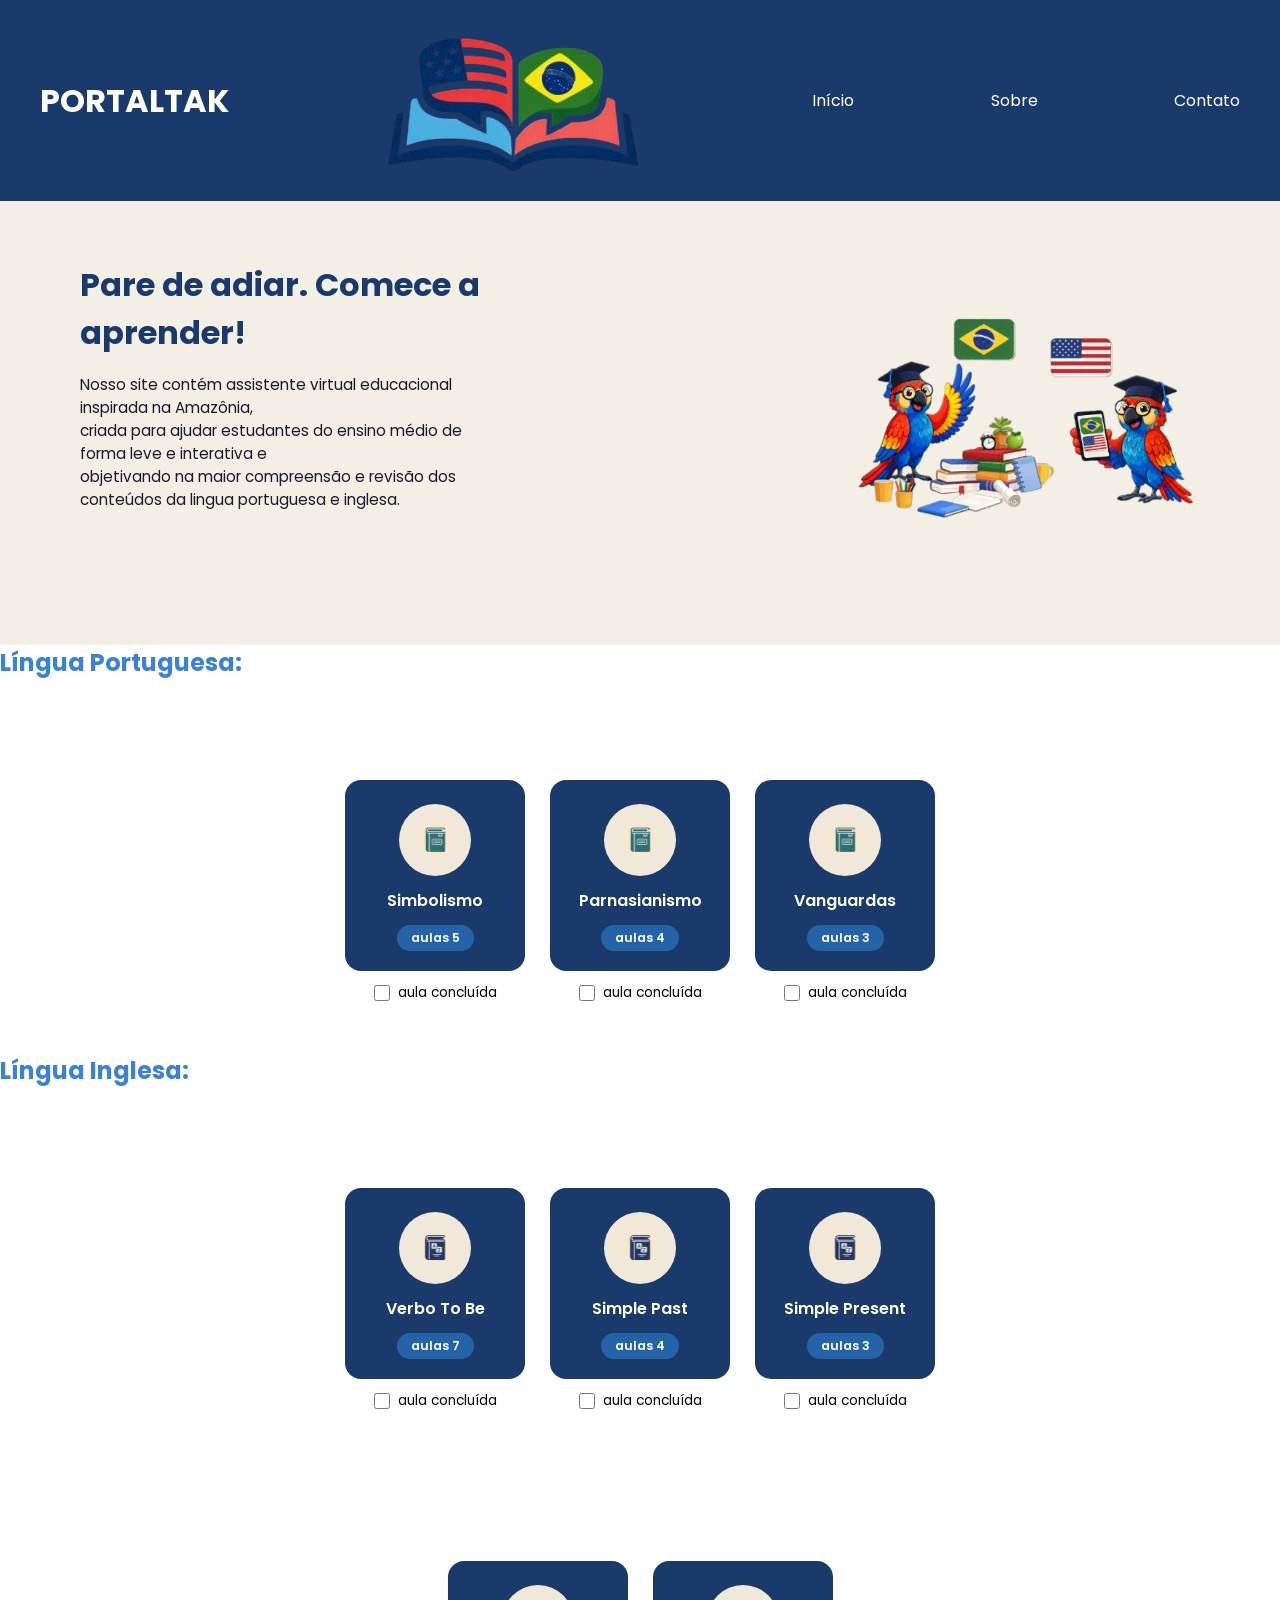
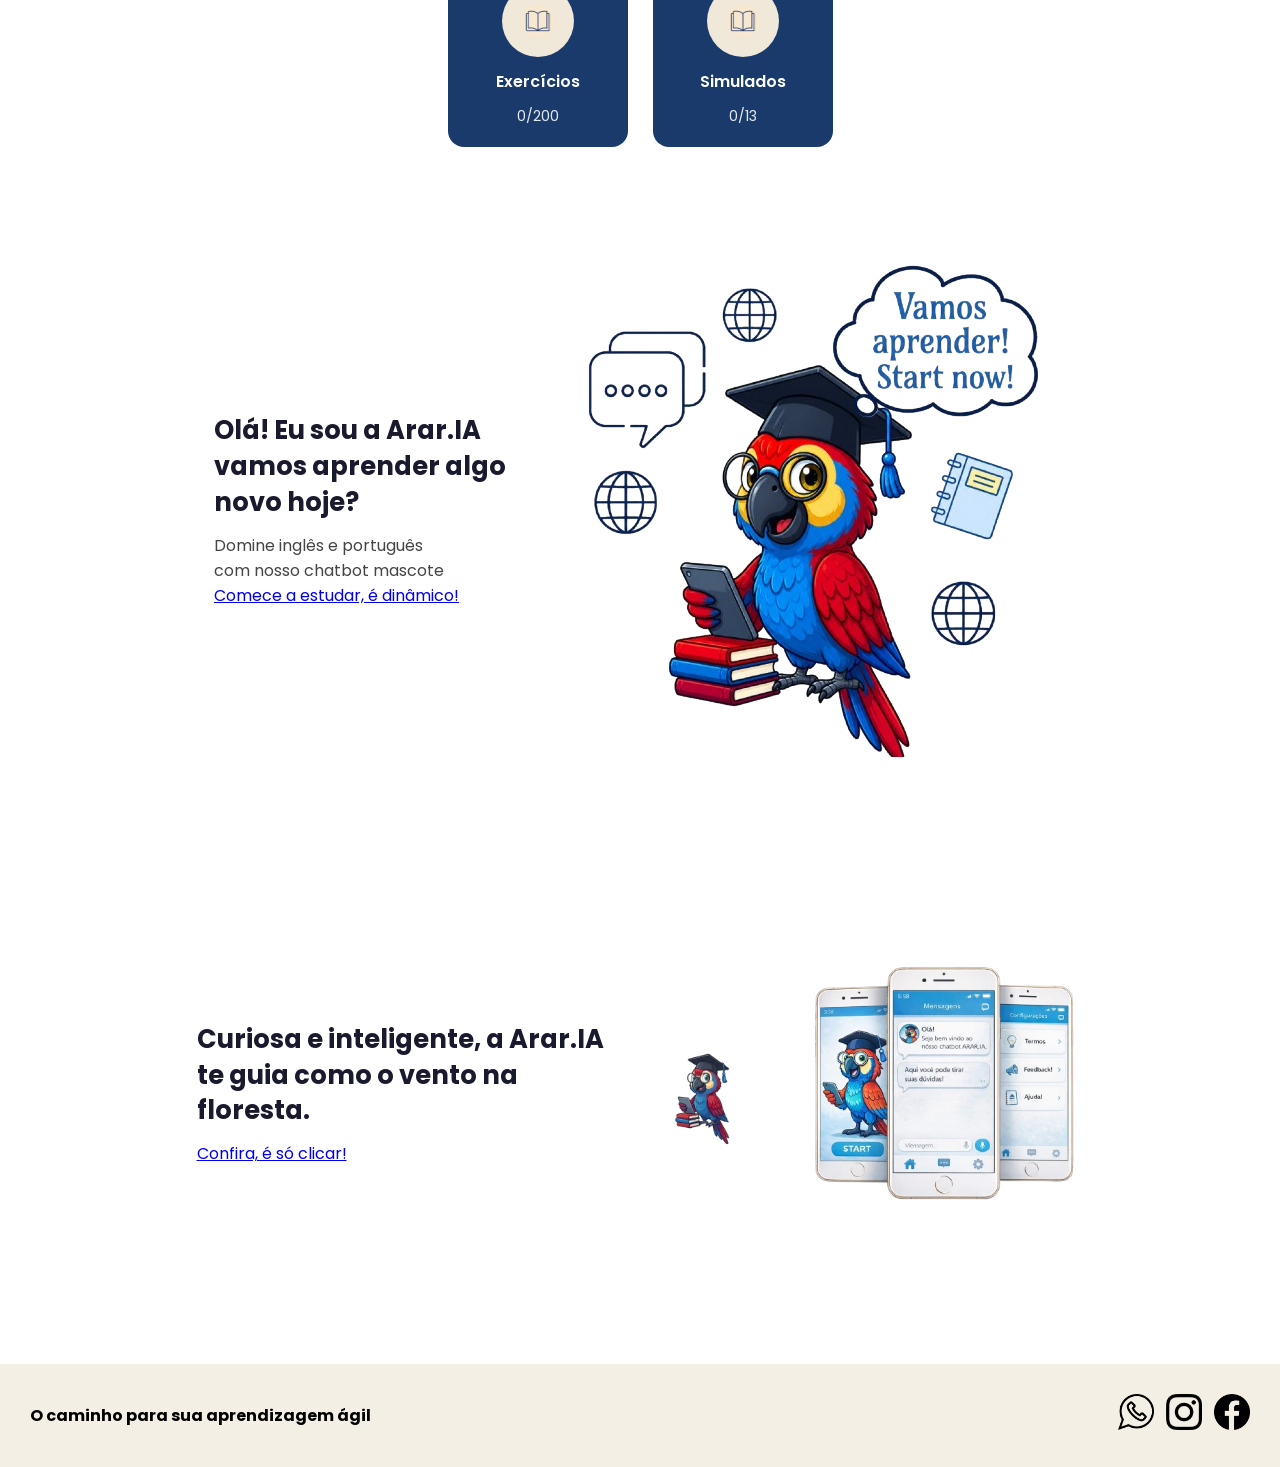
<file: index.html>
<!DOCTYPE html>
<html lang="pt-BR">
<head>
    <meta charset="UTF-8">
    <meta name="viewport" content="width=device-width, initial-scale=1.0">
    <title>Portalk</title>
    <link rel="stylesheet" href="style.css">   
</head>
<body>
 
<header>
    <h1>PORTALTAK</h1> <img src="simbolo-livro.png">
      <a href="#inicio"> Início </a> 
      <a href="#sobre"> Sobre </a> 
      <a href="#contato"> Contato </a> 
</header>
 
<section id="inicio" class="inicio">
    <div class="inicio-texto"> 
        <h2>Pare de adiar. Comece a aprender!</h2>
    
        <p>Nosso site contém assistente virtual educacional inspirada na Amazônia, <br>
        criada para ajudar estudantes do ensino médio de forma leve e interativa e <br> 
        objetivando na maior compreensão e revisão dos conteúdos da lingua portuguesa e inglesa.
    </p> <br><br>
    </div>

    <div class="img-inicio"> 
        <img src="corujas-inicio.png">
    </div>
 
</section>
    
    <h2 class="titulo-centro">Língua Portuguesa:</h2>
 
    <section class="cards-section">
        <div class="cards">
 
            <div class="card-wrapper">
                <div class="card">
                    <div class="card-icon">
                        <img src="livro-portugues.png" alt="ícone livro">
                    </div>
                    <h4>Simbolismo</h4>
                    <span class="badge">aulas 5</span>
                </div>
                <div class="item">
                    <input type="checkbox" id="cb-simbolismo">
                    <label for="cb-simbolismo">aula concluída</label>
                </div>
            </div>
 
            <div class="card-wrapper">
                <div class="card">
                    <div class="card-icon">
                        <img src="livro-portugues.png" alt="ícone livro">
                    </div>
                    <h4>Parnasianismo</h4>
                    <span class="badge">aulas 4</span>
                </div>
                <div class="item">
                    <input type="checkbox" id="cb-parnasianismo">
                    <label for="cb-parnasianismo">aula concluída</label>
                </div>
            </div>
 
            <div class="card-wrapper">
                <div class="card">
                    <div class="card-icon">
                        <img src="livro-portugues.png" alt="ícone livro">
                    </div>
                    <h4>Vanguardas</h4>
                    <span class="badge">aulas 3</span>
                </div>
                <div class="item">
                    <input type="checkbox" id="cb-vanguardas">
                    <label for="cb-vanguardas">aula concluída</label>
                </div>
            </div>
 
        </div>
    </section>
 
    <h2 class="titulo-centro"> Língua Inglesa: </h2>
 
    <section class="cards-section">
        <div class="cards">
 
            <div class="card-wrapper">
                <div class="card">
                    <div class="card-icon">
                        <img src="livro-ingles.png" alt="ícone livro">
                    </div>
                    <h4>Verbo To Be</h4>
                    <span class="badge">aulas 7</span>
                </div>
                <div class="item">
                    <input type="checkbox" id="cb-tobe">
                    <label for="cb-tobe">aula concluída</label>
                </div>
            </div>
 
            <div class="card-wrapper">
                <div class="card">
                    <div class="card-icon">
                        <img src="livro-ingles.png" alt="ícone livro">
                    </div>
                    <h4>Simple Past</h4>
                    <span class="badge">aulas 4</span>
                </div>
                <div class="item">
                    <input type="checkbox" id="cb-simplepast">
                    <label for="cb-simplepast">aula concluída</label>
                </div>
            </div>
 
            <div class="card-wrapper">
                <div class="card">
                    <div class="card-icon">
                        <img src="livro-ingles.png" alt="ícone livro">
                    </div>
                    <h4>Simple Present</h4>
                    <span class="badge">aulas 3</span>
                </div>
                <div class="item">
                    <input type="checkbox" id="cb-simplepresent">
                    <label for="cb-simplepresent">aula concluída</label>
                </div>
            </div>
 
        </div> 
    </section>
 
    <section class="cards-section"> 
        <div class="cards">
            <div class="card">
                <div class="card-icon">
                     <img src="livro-aberto.png" alt="ícone">
                </div>
                <h3>Exercícios</h3>
                <div class="item">
                    <p>0/200</p>
                </div>
            </div>
 
            <div class="card">
                <div class="card-icon">
                    <img src="livro-aberto.png" alt="ícone">
                </div>
                <h3>Simulados</h3>
                <div class="item">
                    <p>0/13</p>
                </div>
            </div>
        </div>
    </section>
 
<main>
    <section id="sobre" class="sobre-chatbot">
        <div class="texto">
            <h1>
                Olá! Eu sou a Arar.IA
                <br>vamos aprender algo
                <br>novo hoje?
            </h1>
 
            <h3>
                Domine inglês e português
                <br>com nosso chatbot mascote
            </h3>
 
            <a href="https://typebot.co/recep-o-uqpz59j">
                Comece a estudar, é dinâmico!
            </a>
        </div>
 
        <div class="img-sobre">
            <img src="arara-do-convite.png" alt="Imagem da Arar IA">
        </div>
 
    </section>
 
    <section id="sobre" class="sobre-chatbot">
        <div class="texto">
            <h1>
                Curiosa e inteligente, a Arar.IA
                <br>te guia como o vento na
                <br>floresta.
            </h1>

            <a href="#" id="login/cadastro">Confira, é só clicar!</a>

                <div class="modal-overlay" id="modal-login">
                    <div class="modal">
                        <button class="fechar" id="fechar-modal">✕</button>

                        <div class="modal-abas">
                            <button class="aba ativa" id="aba-login">Entrar</button>
                            <button class="aba" id="aba-cadastro">Cadastrar</button>
                        </div>

                        <div class="form-login">
                            <input type="email" placeholder="E-mail">
                            <input type="password" placeholder="Senha">
                            <button class="btn-entrar">Entrar</button>
                        </div>

                        <div class="form-cadastro" style="display:none">
                            <input type="text" placeholder="Nome completo">
                            <input type="email" placeholder="E-mail">
                            <input type="password" placeholder="Senha">
                            <input type="password" placeholder="Confirmar senha">
                            <button class="btn-entrar">Cadastrar</button>
                        </div>

                      </div>
                </div>
        </div>
        <img src="Arar.IA.png" alt="Imagem da Arar.IA" class="imagem-ararIA">
        <div class="visual-chatbot">
            <img src="celular-chatbot.png" alt="imagem do chatbot celular" class="celular-chatbot">
        </div>
    </section>
    
</main>
 
<footer id="contato">
    <h4> O caminho para sua aprendizagem ágil </h4>
 
    <div class="btn-redes">
        <a href="#"><img src="whatsapp-logo.png"></a>
        <a href="#"><img src="instagram-logo.png"></a>
        <a href="#"><img src="facebook-logo.png"></a>
    </div>

</footer>
 
<script src="script.js"></script>
</body>
</html>
</file>
<file: style.css>
@import url("https://fonts.googleapis.com/css2?family=Poppins:wght@400;500;600;700;800&family=Open+Sans:wght@400;600&display=swap");
 
*,
*::before,
*::after {
 box-sizing: border-box;
 margin: 0;
 padding: 0;
}
 
:root {
 --font-principal: "Poppins", sans-serif;
 --font-corpo: "Open Sans", sans-serif;
 --sombra-card: 0 2px 8px rgba(0, 0, 0, 0.1);
 --radius-card: 12px;
 --radius-btn: 8px;
}
 
body {
 font-family: var(--font-principal), var(--font-corpo);
 margin: 0;
 padding: 0;
}
 
header {
 background-color: #1a3a6b;
 color: white;
 padding: 20px 40px;
 display: flex;
 justify-content: space-between;
 align-items: center;
}
 
.img-home img {
 width: 350px;
}
 
section {
 padding: 20px;
}
 
.cards {
  display: flex;
  gap: 25px;
  flex-wrap: wrap;
  justify-content: center;
  margin: 30px 0;
  align-items: flex-start;
}
 
.cards-section {
  width: 100%;
  display: flex;
  justify-content: center;
  margin-top: 50px;
}
 
.card-wrapper {
  display: flex;
  flex-direction: column;
  align-items: center;
  gap: 12px;
}

.card {
  background-color:#1a3a6b;
  color: white;
  padding: 24px 20px 20px;
  border-radius: 16px;
  width: 180px;
  display: flex;
  flex-direction: column;
  align-items: center;
  gap: 12px;
  text-align: center;
  transition: transform 0.2s ease, box-shadow 0.2s ease;
  cursor: pointer;
}
 
.card:hover {
  transform: translateY(-5px);
  box-shadow: 0 10px 24px rgba(0,0,0,0.2);
}
 
.card-icon {
  width: 72px;
  height: 72px;
  background-color: #f0e8d8;
  border-radius: 50%;
  display: flex;
  align-items: center;
  justify-content: center;
  overflow: hidden;
}
 
.card-icon img {
  width: 40px;
  height: 40px;
  object-fit: contain;
}
 
.card h4 {
  font-size: 1rem;
  font-weight: 600;
  color: white;
  margin: 0;
}
 
.badge {
  background-color: #2563a8;
  color: white;
  font-size: 0.78rem;
  font-weight: 600;
  padding: 4px 14px;
  border-radius: 20px;
}
 
.item {
  display: flex;
  align-items: center;
  gap: 8px;
}
 
.item input[type="checkbox"] {
  width: 16px;
  height: 16px;
  cursor: pointer;
  accent-color: var(--azul-medio);
}
 
.item label {
  font-size: 0.85rem;
  color: var(--cinza-texto);
  cursor: pointer;
}
 
.card h3 {
  font-size: 1rem;
  font-weight: 600;
  color: white;
  margin: 0;
}
 
.card p {
  font-size: 0.9rem;
  color: #e2e8f0;
}
 
.titulo-centro {
  text-align: left;
  color:#3b82d4
}
 
.sobre-chatbot {
    display: flex;
    align-items: center;
    justify-content: center;
    gap: 60px;
    padding: 60px 80px;
    background-color: #fff;
}
 
.texto h1 {
    font-size: 1.6rem;
    color: #1a1a2e;
    margin: 0 0 12px 0;
    line-height: 1.4;
}
 
.texto h3 {
    font-size: 1rem;
    font-weight: 400;
    color: #444;
    margin: 0;
}
 
.visual-chatbot {
    display: flex;
    align-items: flex-end;
    gap: 16px;
}
 
.imagem-ararIA {
    width: 80px;
    object-fit: contain;
    mix-blend-mode: multiply;
}
 
.celular-chatbot {
    width: 280px;
    object-fit: contain;
}
 

footer {
 background: #f3efe5;
 padding: 30px;
 display: flex;
 justify-content: space-between;
 align-items: center;
 text-align: center;
}
 
.btn-redes {
 display: flex;
 gap: 12px;
 align-items: center;
 margin-left: 20px;
 cursor: pointer;
}
 
.btn-redes a {
  transition: transform 0.15s ease;
}
 
.btn-redes img {
  width: 36px;
  height: 36px;
  object-fit: contain;
}

header a {
    color: white;
    text-decoration: none;
}

header a:hover {
    color: #3b82d4;
}

.inicio {
    background-color: #f3efe5;
    padding: 60px 80px;
    display: flex;
    align-items: center;
    justify-content: space-between;
    gap: 40px;
}

.inicio-texto {
    max-width: 400px;
}

.inicio-texto h2 {
    font-size: 2rem;
    color: #1a3a6b;
    margin-bottom: 16px;
}

.inicio-texto p {
    font-size: 0.95rem;
    color: #1a1a2e;
    margin-bottom: 24px;
}


.img-inicio img {
    width: 350px;
    object-fit: contain;
}

.modal-overlay {
display: none;
position: fixed;
inset: 0;
background: rgba(0,0,0,0.5);
z-index: 999;
align-items: center;
justify-content: center;
}

.modal-overlay.ativo {
    display: flex;
}

.modal {
    background: white;
    padding: 40px;
    border-radius: 12px;
    width: 320px;
    display: flex;
    flex-direction: column;
    gap: 16px;
    position: relative;
}

.modal h2 {
    text-align: center;
    color: #1a3a6b;
}

.modal input {
    padding: 10px 14px;
    border: 1px solid color #444;
    border-radius: 8px;
    font-size: 0.95rem;
    outline: none;
}

.modal input:focus {
    border-color: #2563a8;
}

.login-entrar {
    background: #2563a8;
    color: white;
    border: none;
    padding: 12px;
    border-radius: 8px;
    font-size: 1rem;
    font-weight: 600;
    cursor: pointer;
}

.login-entrar:hover {
    background: #1a3a6b;
}

.fechar {
    position: absolute;
    top: 12px;
    right: 16px;
    background: none;
    border: none;
    font-size: 1.2rem;
    cursor: pointer;
    color: #444;
}
.modal-abas {
    display: flex;
    border-bottom: 2px solid color #d1d5db;
    margin-bottom: 8px;
}

.aba {
    flex: 1;
    padding: 10px;
    background: none;
    border: none;
    font-size: 0.95rem;
    font-weight: 600;
    cursor: pointer;
    color: #444;
    border-bottom: 3px solid transparent;
    margin-bottom: -2px;
    transition: all 0.2s;
}

.aba.ativa {
    color: #1a3a6b;
    border-bottom-color: #1a3a6b;
}

.form-login,
.form-cadastro {
    display: flex;
    flex-direction: column;
    gap: 16px;
}
</file>
